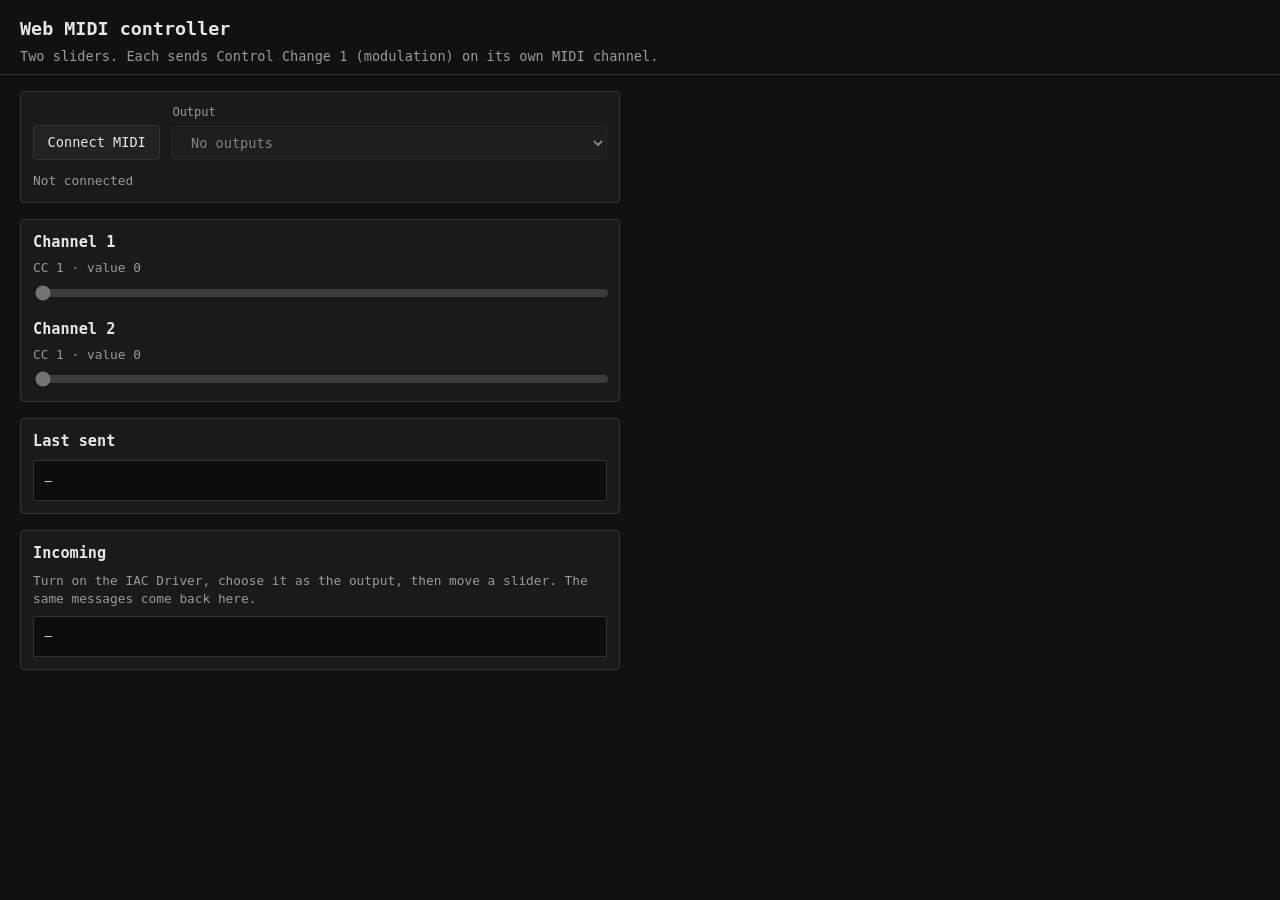
<file: webmidi_demo/index.html>
<!DOCTYPE html>
<html lang="en">
  <head>
    <meta charset="utf-8" />
    <meta name="viewport" content="width=device-width, initial-scale=1" />
    <title>Web MIDI controller</title>
    <link rel="stylesheet" href="styles.css" />
  </head>
  <body>
    <header>
      <h1>Web MIDI controller</h1>
      <p class="subtitle">
        Two sliders. Each sends Control Change 1 (modulation) on its own MIDI channel.
      </p>
    </header>

    <main>
      <section class="panel">
        <div class="row">
          <button id="connect" type="button">Connect MIDI</button>
          <label class="output-label">
            Output
            <select id="output" disabled>
              <option value="">No outputs</option>
            </select>
          </label>
        </div>
        <p id="status" class="status">Not connected</p>
      </section>

      <section class="panel sliders">
        <label class="slider">
          <span class="slider-title">Channel 1</span>
          <span class="slider-meta">CC 1 · value <output id="value1">0</output></span>
          <input id="slider1" type="range" min="0" max="127" value="0" disabled />
        </label>
        <label class="slider">
          <span class="slider-title">Channel 2</span>
          <span class="slider-meta">CC 1 · value <output id="value2">0</output></span>
          <input id="slider2" type="range" min="0" max="127" value="0" disabled />
        </label>
      </section>

      <section class="panel">
        <h2>Last sent</h2>
        <pre id="log">—</pre>
      </section>

      <section class="panel">
        <h2>Incoming</h2>
        <p class="hint">
          Turn on the IAC Driver, choose it as the output, then move a slider. The same messages come back here.
        </p>
        <pre id="incoming">—</pre>
      </section>
    </main>

    <script type="module" src="app.js"></script>
  </body>
</html>
</file>
<file: webmidi_demo/styles.css>
:root {
  --bg: #111;
  --panel: #1a1a1a;
  --text: #e8e8e8;
  --muted: #9a9a9a;
  --border: #333;
  --accent: #4a9eff;
  --danger: #c44;
}

* {
  box-sizing: border-box;
}

body {
  margin: 0;
  min-height: 100vh;
  font-family: ui-monospace, SFMono-Regular, Menlo, Consolas, monospace;
  background: var(--bg);
  color: var(--text);
  line-height: 1.4;
}

header {
  padding: 1rem 1.25rem 0.5rem;
  border-bottom: 1px solid var(--border);
}

h1 {
  margin: 0;
  font-size: 1.15rem;
  font-weight: 600;
}

h2 {
  margin: 0 0 0.5rem;
  font-size: 0.95rem;
  font-weight: 600;
}

.subtitle {
  margin: 0.35rem 0 0;
  color: var(--muted);
  font-size: 0.85rem;
}

main {
  display: grid;
  gap: 1rem;
  max-width: 640px;
  padding: 1rem 1.25rem 1.5rem;
}

.panel {
  background: var(--panel);
  border: 1px solid var(--border);
  border-radius: 4px;
  padding: 0.75rem;
}

.row {
  display: flex;
  align-items: end;
  gap: 0.75rem;
  flex-wrap: wrap;
}

button,
select,
input[type="range"] {
  font: inherit;
}

button,
select {
  font-size: 0.85rem;
  padding: 0.45rem 0.85rem;
  border: 1px solid var(--border);
  border-radius: 3px;
  background: #222;
  color: var(--text);
}

button {
  cursor: pointer;
}

button:hover:not(:disabled) {
  border-color: var(--accent);
  color: var(--accent);
}

button:disabled,
select:disabled,
input:disabled {
  opacity: 0.5;
  cursor: not-allowed;
}

.output-label {
  display: flex;
  flex-direction: column;
  gap: 0.3rem;
  font-size: 0.75rem;
  color: var(--muted);
  flex: 1;
  min-width: 12rem;
}

select {
  width: 100%;
}

.status {
  margin: 0.75rem 0 0;
  font-size: 0.8rem;
  color: var(--muted);
}

.status.error {
  color: var(--danger);
}

.hint {
  margin: 0 0 0.5rem;
  font-size: 0.8rem;
  color: var(--muted);
}

.sliders {
  display: grid;
  gap: 1rem;
}

.slider {
  display: grid;
  gap: 0.35rem;
}

.slider-title {
  font-size: 0.95rem;
  font-weight: 600;
}

.slider-meta {
  font-size: 0.8rem;
  color: var(--muted);
}

input[type="range"] {
  width: 100%;
  accent-color: var(--accent);
}

pre {
  margin: 0;
  padding: 0.65rem;
  font-size: 0.8rem;
  background: #0d0d0d;
  border: 1px solid var(--border);
  border-radius: 2px;
  white-space: pre-wrap;
}
</file>
